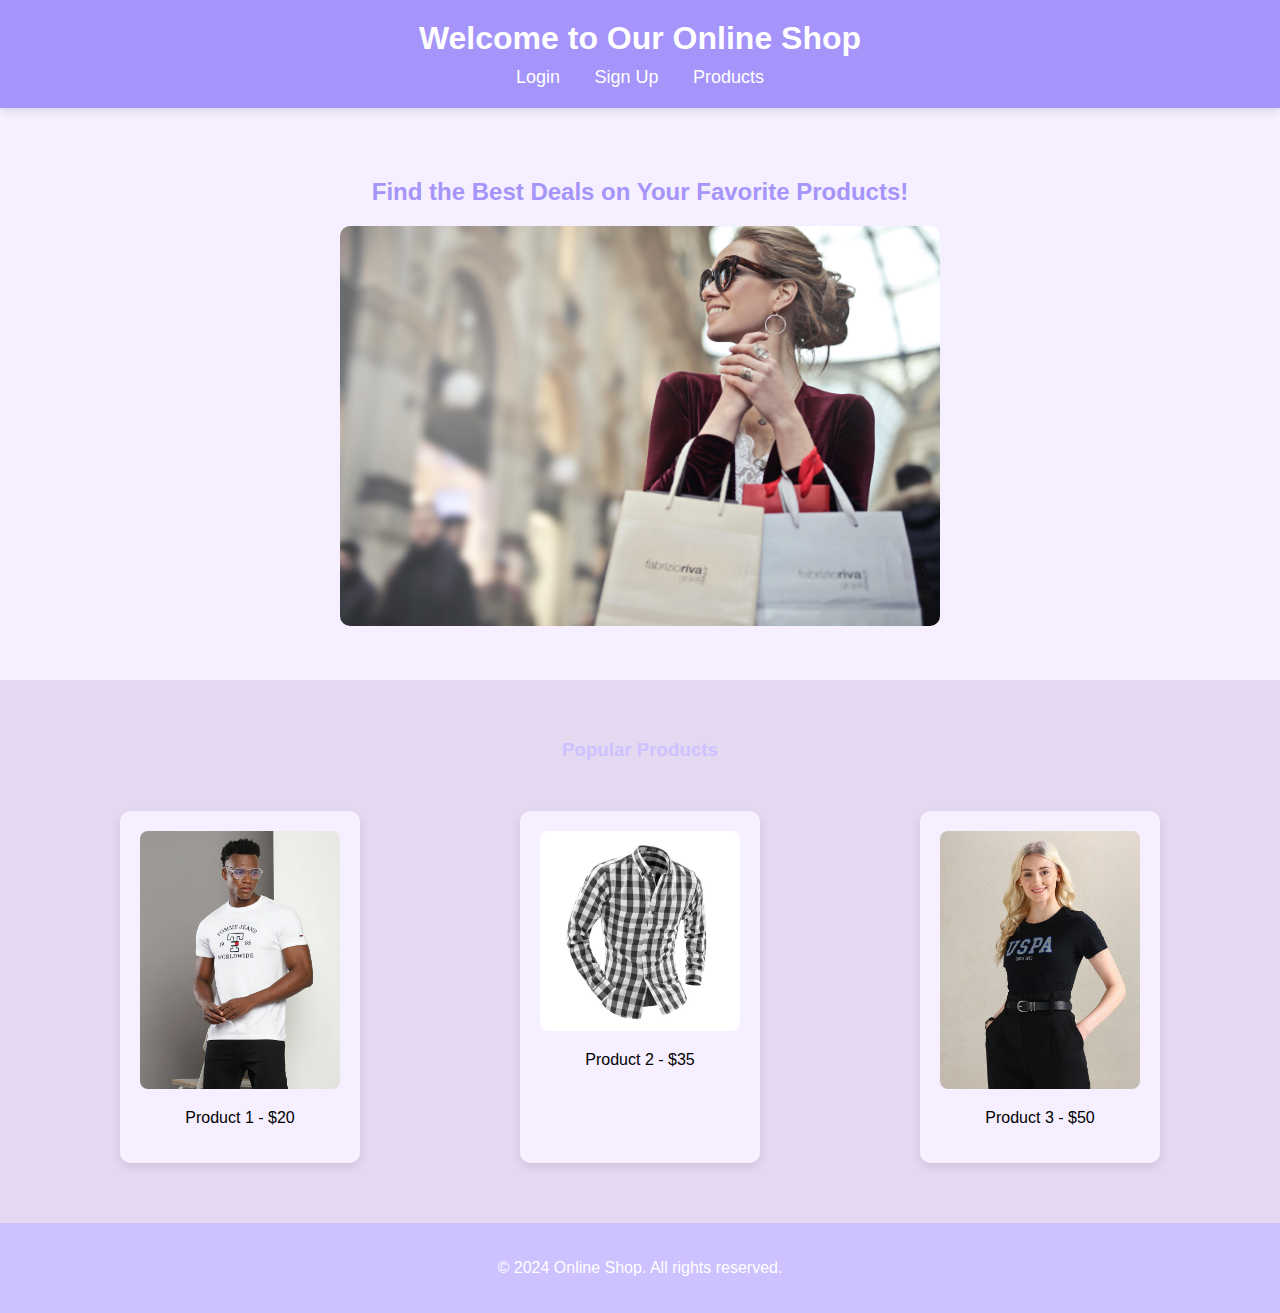
<file: index.html>
<!DOCTYPE html>
<html lang="en">

<head>
  <meta charset="UTF-8">
  <meta name="viewport" content="width=device-width, initial-scale=1.0">
  <title>Online Purchase - Home</title>
  <link rel="stylesheet" href="style.css">
</head>

<body>
  <header>
    <h1>Welcome to Our Online Shop</h1>
    <nav>
      <a href="login.html">Login</a>
      <a href="signup.html">Sign Up</a>
      <a href="product.html">Products</a>
    </nav>
  </header>

  <section class="hero">
    <h2>Find the Best Deals on Your Favorite Products!</h2>
    <img src="./pexels-olly-974911.jpg" alt="Shop Now Image">
  </section>

  <section class="products">
    <h3>Popular Products</h3>
    <div class="product-list">
      <div class="product-item">
        <img src="./1 (1).webp" alt="Product 1">
        <p>Product 1 - $20</p>
      </div>
      <div class="product-item">
        <img src="./men-checkered-shirt-4.avif" alt="Product 2">
        <p>Product 2 - $35</p>
      </div>
      <div class="product-item">
        <img src="./1.webp" alt="Product 3">
        <p>Product 3 - $50</p>
      </div>
    </div>
  </section>

  <footer> 
    <p>© 2024 Online Shop. All rights reserved.</p>
  </footer>

</body>

</html>
</file>
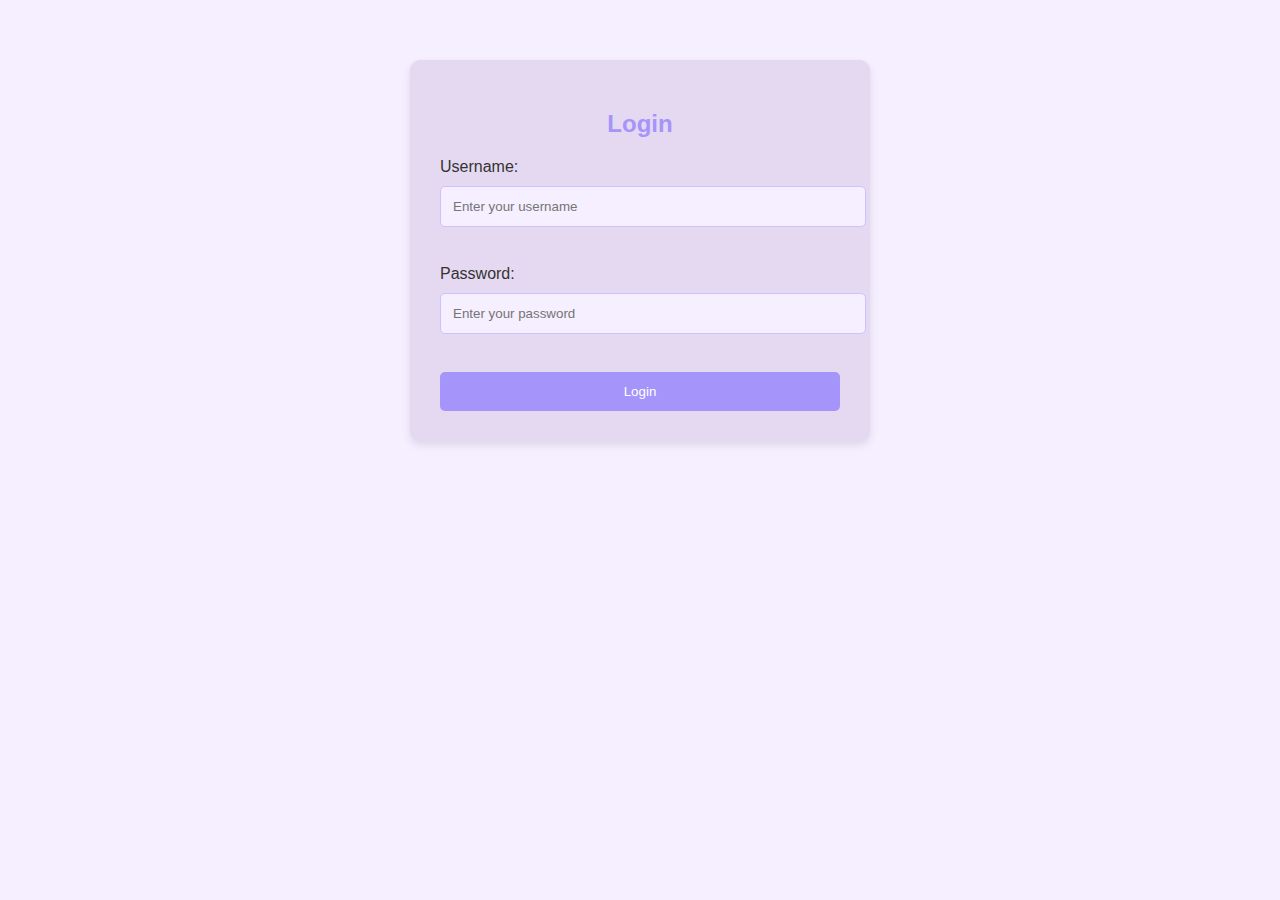
<file: login.html>
<!DOCTYPE html>
<html lang="en">
<head>
  <meta charset="UTF-8">
  <meta name="viewport" content="width=device-width, initial-scale=1.0">
  <title>Login</title>
  <link rel="stylesheet" href="style.css">
</head>
<body>
  <div class="form-container">
    <h2>Login</h2>
    <form>
      <label for="username">Username:</label>
      <input type="text" id="username" placeholder="Enter your username" required><br><br>

      <label for="password">Password:</label>
      <input type="password" id="password" placeholder="Enter your password" required><br><br>

      <button type="submit">Login</button>
    </form>
  </div>
</body>
</html>
</file>
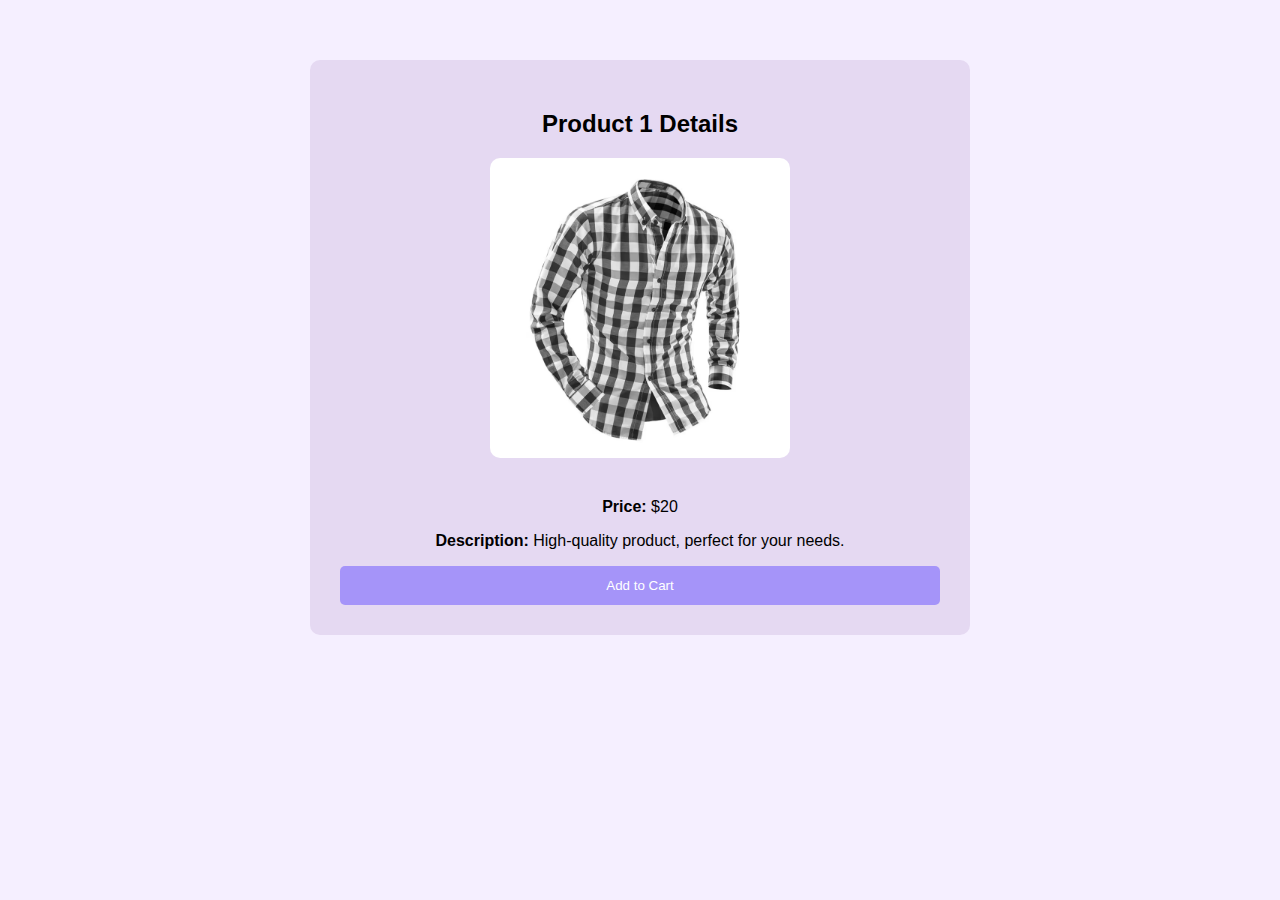
<file: products.html>
<!DOCTYPE html>
<html lang="en">
<head>
  <meta charset="UTF-8">
  <meta name="viewport" content="width=device-width, initial-scale=1.0">
  <title>Product Details</title>
  <link rel="stylesheet" href="style.css">
</head>
<body>
  <div class="product-details-container">
    <h2>Product 1 Details</h2>
    <img src="./men-checkered-shirt-4.avif" alt="Product 1">
    <p><strong>Price:</strong> $20</p>
    <p><strong>Description:</strong> High-quality product, perfect for your needs.</p>
    <button>Add to Cart</button>
  </div>
</body>
</html>
</file>
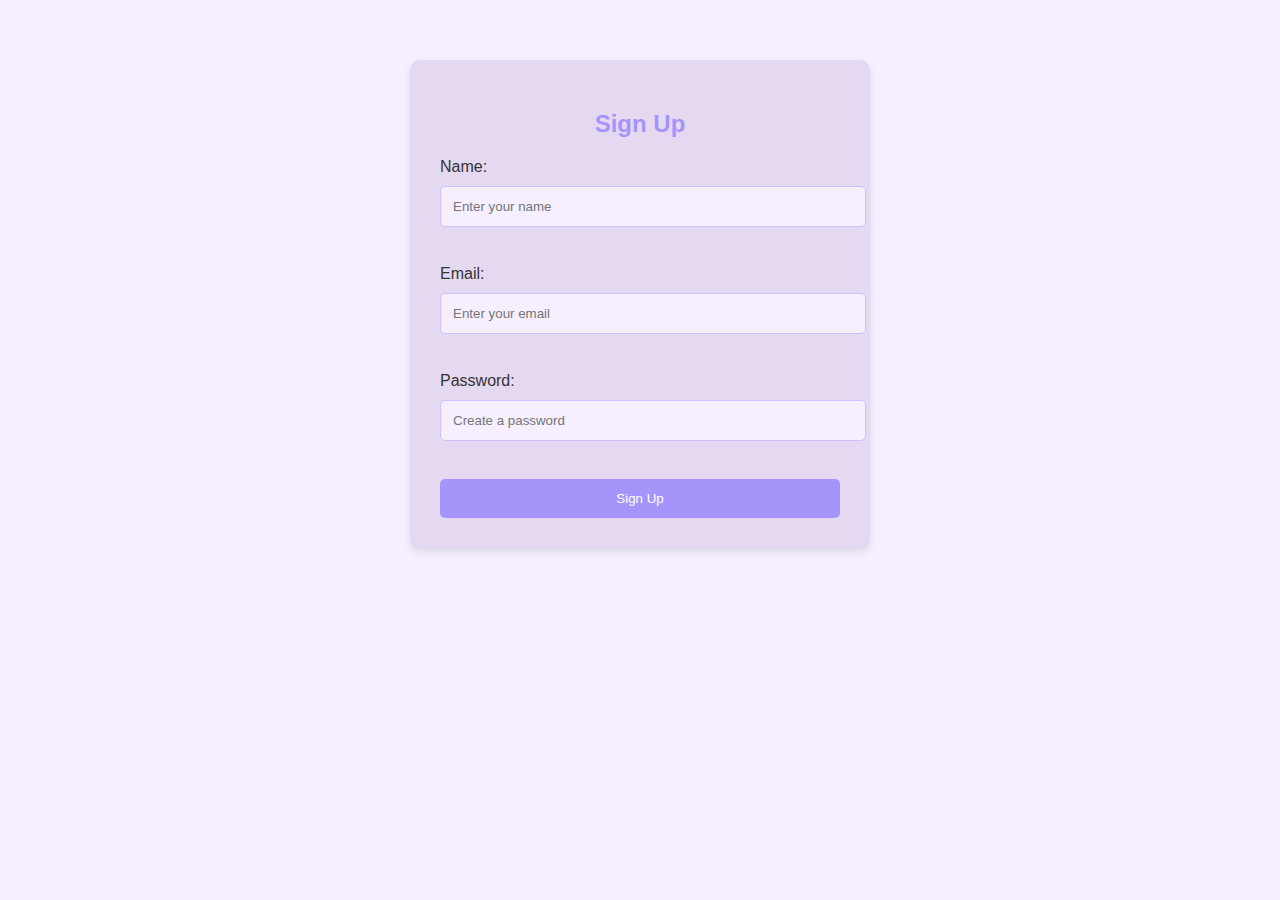
<file: signup.html>
<!DOCTYPE html>
<html lang="en">
<head>
  <meta charset="UTF-8">
  <meta name="viewport" content="width=device-width, initial-scale=1.0">
  <title>Sign Up</title>
  <link rel="stylesheet" href="style.css">
</head>
<body>
  <div class="form-container">
    <h2>Sign Up</h2>
    <form>
      <label for="name">Name:</label>
      <input type="text" id="name" placeholder="Enter your name" required><br><br>

      <label for="email">Email:</label>
      <input type="email" id="email" placeholder="Enter your email" required><br><br>

      <label for="password">Password:</label>
      <input type="password" id="password" placeholder="Create a password" required><br><br>

      <button type="submit">Sign Up</button>
    </form>
  </div>
</body>
</html>
</file>
<file: style.css>
/* Body styling */
body {
  font-family: 'Poppins', sans-serif;
  background-color: #F5EFFF; /* Soft white lavender background */
  margin: 0;
  padding: 0;
}

/* Header styling */
header {
  background-color: #A594F9; /* Cool blue-purple header */
  color: white;
  text-align: center;
  padding: 20px;
  box-shadow: 0 4px 8px rgba(0, 0, 0, 0.1);
}

header h1 {
  margin: 0;
}

nav {
  margin-top: 10px;
}

nav a {
  color: white;
  margin: 0 15px;
  text-decoration: none;
  font-size: 18px;
}

nav a:hover {
  text-decoration: underline;
}

/* Hero section */
.hero {
  text-align: center;
  padding: 50px;
}

.hero h2 {
  color: #A594F9;
}

.hero img {
  width: 100%;
  max-width: 600px;
  border-radius: 10px;
}

/* Products section */
.products {
  padding: 40px;
  background-color: #E5D9F2; /* Light lavender background */
  text-align: center;
}

.products h3 {
  color: #CDC1FF; /* Light purple */
  margin-bottom: 30px;
}

.product-list {
  display: flex;
  justify-content: space-around;
  flex-wrap: wrap;
}

.product-item {
  width: 200px;
  margin: 20px;
  padding: 20px;
  background-color: #F5EFFF;
  border-radius: 10px;
  box-shadow: 0 4px 8px rgba(0, 0, 0, 0.1);
}

.product-item img {
  width: 100%;
  border-radius: 8px;
}

/* Form styling for login and signup */
.form-container {
  max-width: 400px;
  margin: 60px auto;
  padding: 30px;
  background-color: #E5D9F2;
  border-radius: 10px;
  box-shadow: 0 4px 8px rgba(0, 0, 0, 0.1);
}

.form-container h2 {
  color: #A594F9;
  text-align: center;
  margin-bottom: 20px;
}

label {
  font-size: 16px;
  color: #333;
}

input {
  width: 100%;
  padding: 12px;
  margin: 10px 0 20px 0;
  background-color: #F5EFFF;
  border: 1px solid #CDC1FF;
  border-radius: 5px;
}

button {
  width: 100%;
  padding: 12px;
  background-color: #A594F9;
  color: white;
  border: none;
  border-radius: 5px;
  cursor: pointer;
}

button:hover {
  background-color: #8a78d8;
}

/* Product details styling */
.product-details-container {
  max-width: 600px;
  margin: 60px auto;
  padding: 30px;
  background-color: #E5D9F2;
  border-radius: 10px;
  text-align: center;
}

.product-details-container img {
  width: 100%;
  max-width: 300px;
  border-radius: 10px;
  margin-bottom: 20px;
}

footer {
  text-align: center;
  padding: 20px;
  background-color: #CDC1FF;
  color: white;
}
</file>
